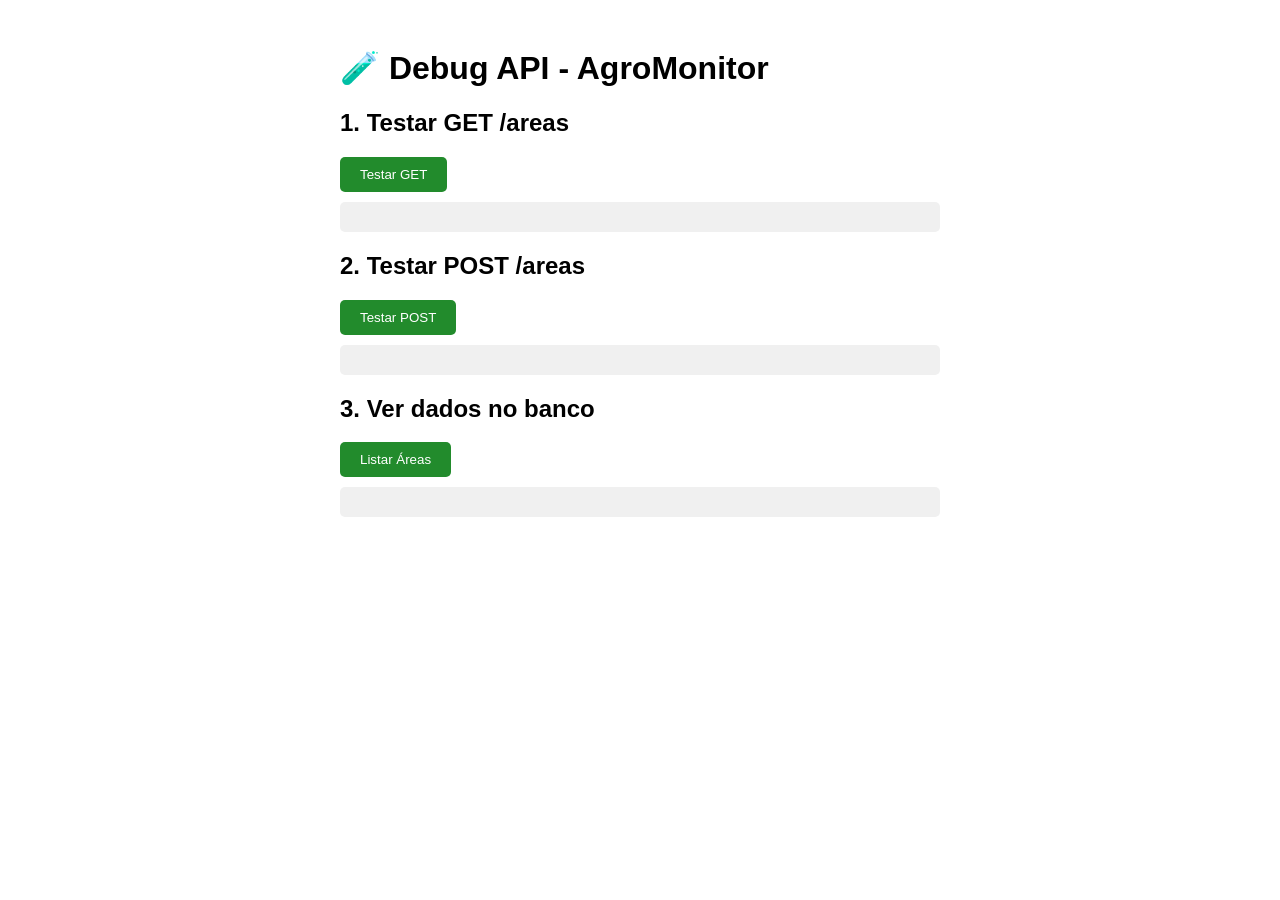
<file: DEBUG_API.html>
<!DOCTYPE html>
<html>
<head>
<meta charset="UTF-8">
<title>Debug API AgroMonitor</title>
<style>
body { font-family: Arial, sans-serif; padding: 20px; }
.container { max-width: 600px; margin: 0 auto; }
button { padding: 10px 20px; background: #228b2c; color: white; border: none; border-radius: 5px; cursor: pointer; }
.output { background: #f0f0f0; padding: 15px; margin-top: 10px; border-radius: 5px; white-space: pre-wrap; font-family: monospace; font-size: 12px; }
.error { background: #ffe0e0; color: #990000; }
.success { background: #e0ffe0; color: #009900; }
</style>
</head>
<body>
<div class="container">
<h1>🧪 Debug API - AgroMonitor</h1>

<h2>1. Testar GET /areas</h2>
<button onclick="testarGET()">Testar GET</button>
<div id="output-get" class="output"></div>

<h2>2. Testar POST /areas</h2>
<button onclick="testarPOST()">Testar POST</button>
<div id="output-post" class="output"></div>

<h2>3. Ver dados no banco</h2>
<button onclick="listarAreas()">Listar Áreas</button>
<div id="output-list" class="output"></div>
</div>

<script>
const API = 'http://localhost/agromonitor/api/index.php';

async function testarGET() {
  const output = document.getElementById('output-get');
  output.textContent = '⏳ Carregando...';
  
  try {
    const r = await fetch(`${API}/areas`);
    const d = await r.json();
    output.className = 'output success';
    output.textContent = 'Status: ' + r.status + '\n\n' + JSON.stringify(d, null, 2);
  } catch (e) {
    output.className = 'output error';
    output.textContent = 'ERRO: ' + e.message;
  }
}

async function testarPOST() {
  const output = document.getElementById('output-post');
  output.textContent = '⏳ Tentando salvar...';
  
  const data = {
    nome: 'Debug Teste ' + Date.now(),
    nomeCliente: 'Cliente Debug',
    cultura: 'milho',
    hectares: 10,
    qtdPontos: 1
  };
  
  console.log('Enviando:', data);
  output.textContent = 'Enviando:\n' + JSON.stringify(data, null, 2) + '\n\nAguardando resposta...';
  
  try {
    const r = await fetch(`${API}/areas`, {
      method: 'POST',
      headers: {'Content-Type': 'application/json'},
      body: JSON.stringify(data)
    });
    
    const d = await r.json();
    output.className = 'output ' + (r.status === 201 || r.status === 200 ? 'success' : 'error');
    output.textContent = 'Status: ' + r.status + '\n\n' + JSON.stringify(d, null, 2);
  } catch (e) {
    output.className = 'output error';
    output.textContent = 'ERRO: ' + e.message;
  }
}

async function listarAreas() {
  const output = document.getElementById('output-list');
  output.textContent = '⏳ Carregando...';
  
  try {
    const r = await fetch(`${API}/areas`);
    const areas = await r.json();
    output.className = 'output success';
    output.textContent = 'Total de áreas: ' + (areas.length || 0) + '\n\n' + JSON.stringify(areas, null, 2);
  } catch (e) {
    output.className = 'output error';
    output.textContent = 'ERRO: ' + e.message;
  }
}
</script>
</body>
</html>
</file>
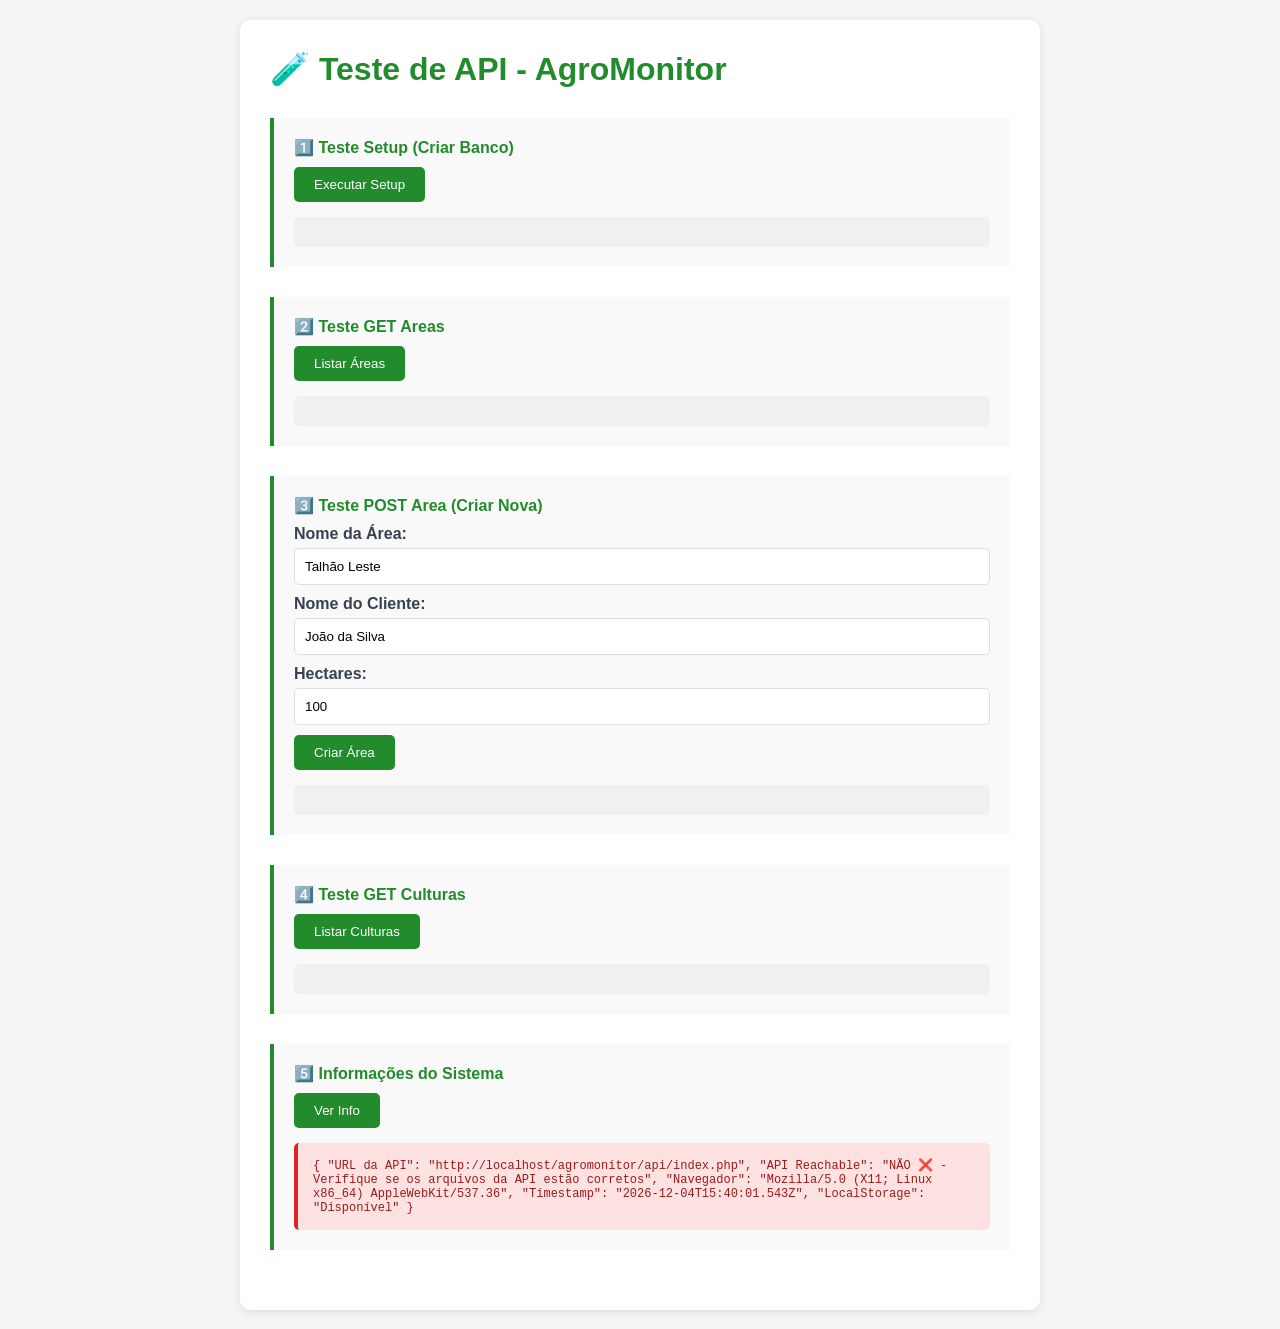
<file: TESTE_API.html>
<!DOCTYPE html>
<html lang="pt-BR">
<head>
    <meta charset="UTF-8">
    <meta name="viewport" content="width=device-width, initial-scale=1.0">
    <title>Teste API AgroMonitor</title>
    <style>
        * { margin: 0; padding: 0; box-sizing: border-box; }
        body { font-family: Arial, sans-serif; background: #f5f5f5; padding: 20px; }
        .container { max-width: 800px; margin: 0 auto; background: white; padding: 30px; border-radius: 10px; box-shadow: 0 2px 10px rgba(0,0,0,0.1); }
        h1 { color: #228b2c; margin-bottom: 30px; }
        .test-section { margin-bottom: 30px; padding: 20px; border-left: 4px solid #228b2c; background: #f9f9f9; }
        .test-title { font-weight: bold; color: #228b2c; margin-bottom: 10px; }
        button { background: #228b2c; color: white; padding: 10px 20px; border: none; border-radius: 5px; cursor: pointer; margin-right: 10px; }
        button:hover { background: #1a6b22; }
        .result { margin-top: 15px; padding: 15px; background: #f0f0f0; border-radius: 5px; font-family: monospace; font-size: 12px; max-height: 300px; overflow-y: auto; }
        .success { background: #d4eedd; color: #0d2b17; border-left: 4px solid #2ea83a; }
        .error { background: #fee2e2; color: #991b1b; border-left: 4px solid #dc2626; }
        input { width: 100%; padding: 10px; margin-bottom: 10px; border: 1px solid #ddd; border-radius: 5px; }
        label { display: block; margin-bottom: 5px; color: #374151; font-weight: bold; }
    </style>
</head>
<body>
    <div class="container">
        <h1>🧪 Teste de API - AgroMonitor</h1>

        <!-- Teste 1: Setup -->
        <div class="test-section">
            <div class="test-title">1️⃣ Teste Setup (Criar Banco)</div>
            <button onclick="testeSetup()">Executar Setup</button>
            <div id="resultSetup" class="result"></div>
        </div>

        <!-- Teste 2: GET Areas -->
        <div class="test-section">
            <div class="test-title">2️⃣ Teste GET Areas</div>
            <button onclick="testeGetAreas()">Listar Áreas</button>
            <div id="resultGetAreas" class="result"></div>
        </div>

        <!-- Teste 3: POST Area -->
        <div class="test-section">
            <div class="test-title">3️⃣ Teste POST Area (Criar Nova)</div>
            <label>Nome da Área:</label>
            <input type="text" id="areaNome" placeholder="Ex: Talhão Leste" value="Talhão Leste">
            <label>Nome do Cliente:</label>
            <input type="text" id="areaCliente" placeholder="Ex: João da Silva" value="João da Silva">
            <label>Hectares:</label>
            <input type="number" id="areaHectares" placeholder="Ex: 100" value="100" step="0.01">
            <button onclick="testePostArea()">Criar Área</button>
            <div id="resultPostArea" class="result"></div>
        </div>

        <!-- Teste 4: GET Culturas -->
        <div class="test-section">
            <div class="test-title">4️⃣ Teste GET Culturas</div>
            <button onclick="testeGetCulturas()">Listar Culturas</button>
            <div id="resultGetCulturas" class="result"></div>
        </div>

        <!-- Teste 5: Console -->
        <div class="test-section">
            <div class="test-title">5️⃣ Informações do Sistema</div>
            <button onclick="testeInfo()">Ver Info</button>
            <div id="resultInfo" class="result"></div>
        </div>
    </div>

    <script>
        const API = 'http://localhost/agromonitor/api/index.php';

        function mostrarResultado(elementId, sucesso, mensagem) {
            const el = document.getElementById(elementId);
            el.textContent = JSON.stringify(mensagem, null, 2);
            el.className = 'result ' + (sucesso ? 'success' : 'error');
        }

        async function testeSetup() {
            try {
                const response = await fetch('http://localhost/agromonitor/api/setup.php');
                const data = await response.json();
                mostrarResultado('resultSetup', data.sucesso !== false, data);
            } catch (e) {
                mostrarResultado('resultSetup', false, { erro: e.message });
            }
        }

        async function testeGetAreas() {
            try {
                const response = await fetch(API + '/areas');
                const data = await response.json();
                mostrarResultado('resultGetAreas', data.sucesso, data);
            } catch (e) {
                mostrarResultado('resultGetAreas', false, { erro: e.message });
            }
        }

        async function testePostArea() {
            const nome = document.getElementById('areaNome').value;
            const cliente = document.getElementById('areaCliente').value;
            const hectares = parseFloat(document.getElementById('areaHectares').value);

            try {
                const response = await fetch(API + '/areas', {
                    method: 'POST',
                    headers: { 'Content-Type': 'application/json' },
                    body: JSON.stringify({
                        nome,
                        nome_cliente: cliente,
                        cultura: 'milho',
                        hectares,
                        qtd_pontos: 5
                        // Note: safra_id NÃO está sendo enviado (opcional)
                    })
                });
                const data = await response.json();
                mostrarResultado('resultPostArea', data.sucesso, data);
                if (data.sucesso) testeGetAreas();
            } catch (e) {
                mostrarResultado('resultPostArea', false, { erro: e.message });
            }
        }

        async function testeGetCulturas() {
            try {
                const response = await fetch(API + '/culturas');
                const data = await response.json();
                mostrarResultado('resultGetCulturas', data.sucesso, data);
            } catch (e) {
                mostrarResultado('resultGetCulturas', false, { erro: e.message });
            }
        }

        function testeInfo() {
            const info = {
                'URL da API': API,
                'API Reachable': 'Testando...',
                'Navegador': navigator.userAgent.substring(0, 50),
                'Timestamp': new Date().toISOString(),
                'LocalStorage': typeof(Storage) !== 'undefined' ? 'Disponível' : 'Não disponível'
            };

            // Testar se API é alcançável
            fetch(API)
                .then(() => {
                    info['API Reachable'] = 'SIM ✅';
                    mostrarResultado('resultInfo', true, info);
                })
                .catch(() => {
                    info['API Reachable'] = 'NÃO ❌ - Verifique se os arquivos da API estão corretos';
                    mostrarResultado('resultInfo', false, info);
                });
        }

        // Teste automático ao carregar
        window.addEventListener('load', () => {
            console.log('🧪 Sistema de Testes Carregado');
            console.log('API Base:', API);
            testeInfo();
        });
    </script>
</body>
</html>
</file>
